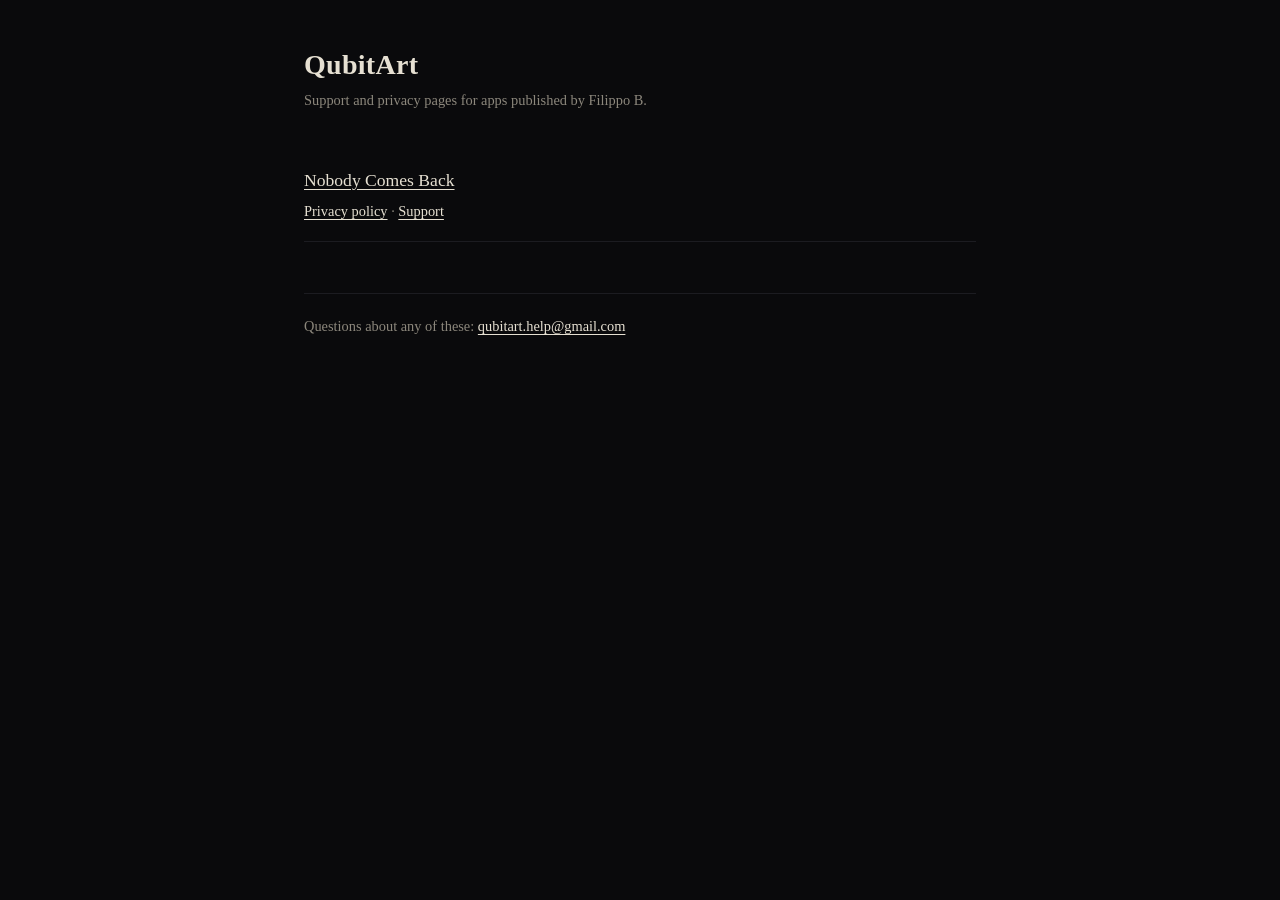
<file: index.html>
<!doctype html>
<html lang="en">
<head>
<meta charset="utf-8">
<meta name="viewport" content="width=device-width, initial-scale=1">
<title>QubitArt — Apps</title>
<meta name="description" content="Support and privacy pages for QubitArt's apps.">
<link rel="stylesheet" href="assets/style.css">
</head>
<body>
<main>
<h1>QubitArt</h1>
<p class="meta">Support and privacy pages for apps published by Filippo B.</p>

<ul class="apps">
  <li>
    <div class="name"><a href="nobody-comes-back/">Nobody Comes Back</a></div>
    <div class="links">
      <a href="nobody-comes-back/privacy/">Privacy policy</a> ·
      <a href="nobody-comes-back/support/">Support</a>
    </div>
  </li>
</ul>

<footer>Questions about any of these: <a href="mailto:qubitart.help@gmail.com">qubitart.help@gmail.com</a></footer>
</main>
</body>
</html>
</file>
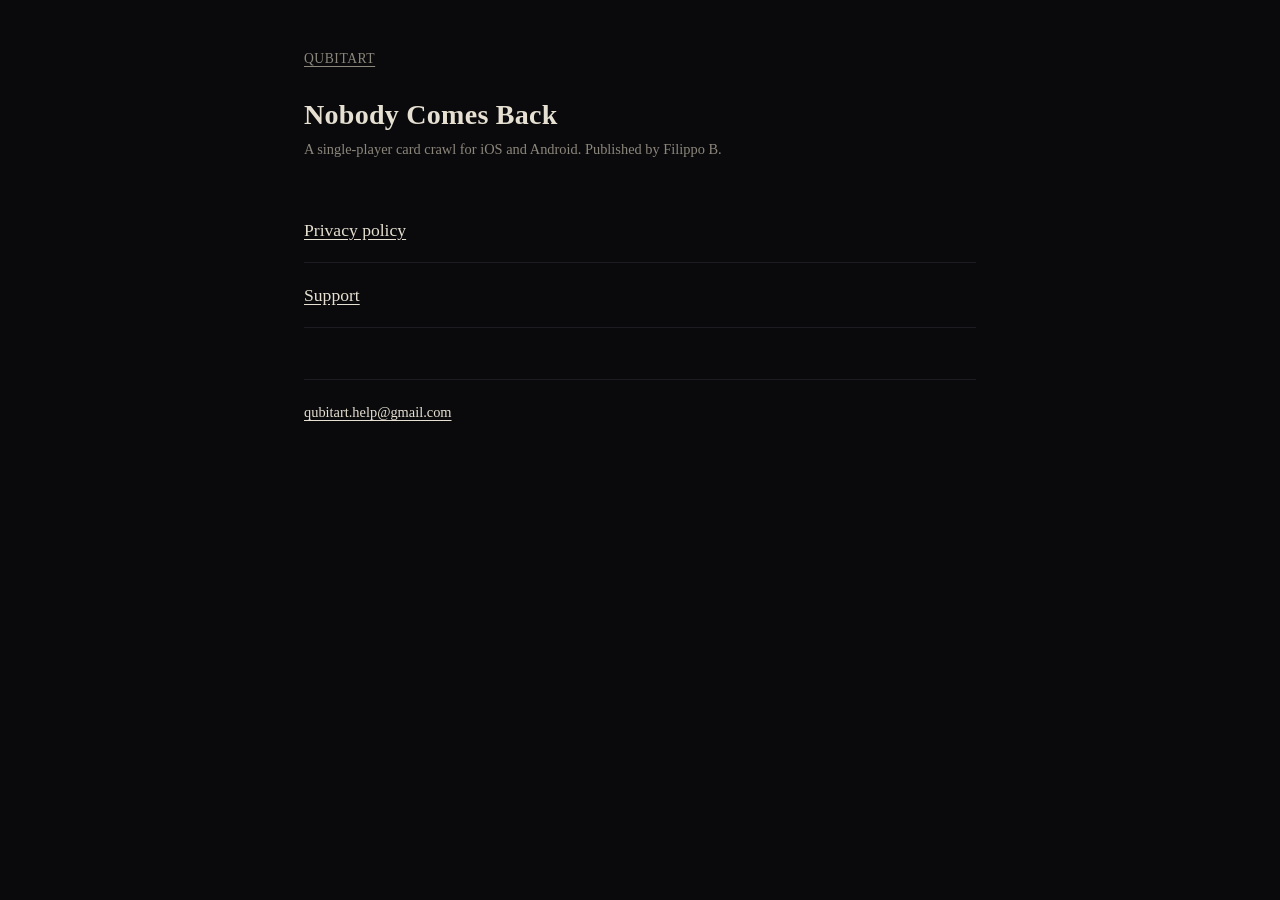
<file: nobody-comes-back/index.html>
<!doctype html>
<html lang="en">
<head>
<meta charset="utf-8">
<meta name="viewport" content="width=device-width, initial-scale=1">
<title>Nobody Comes Back</title>
<meta name="description" content="Support and privacy pages for the mobile game Nobody Comes Back.">
<link rel="stylesheet" href="../assets/style.css">
</head>
<body>
<main>
<p class="crumb"><a href="../">QubitArt</a></p>
<h1>Nobody Comes Back</h1>
<p class="meta">A single-player card crawl for iOS and Android. Published by Filippo B.</p>

<ul class="apps">
  <li><div class="name"><a href="privacy/">Privacy policy</a></div></li>
  <li><div class="name"><a href="support/">Support</a></div></li>
</ul>

<footer><a href="mailto:qubitart.help@gmail.com">qubitart.help@gmail.com</a></footer>
</main>
</body>
</html>
</file>
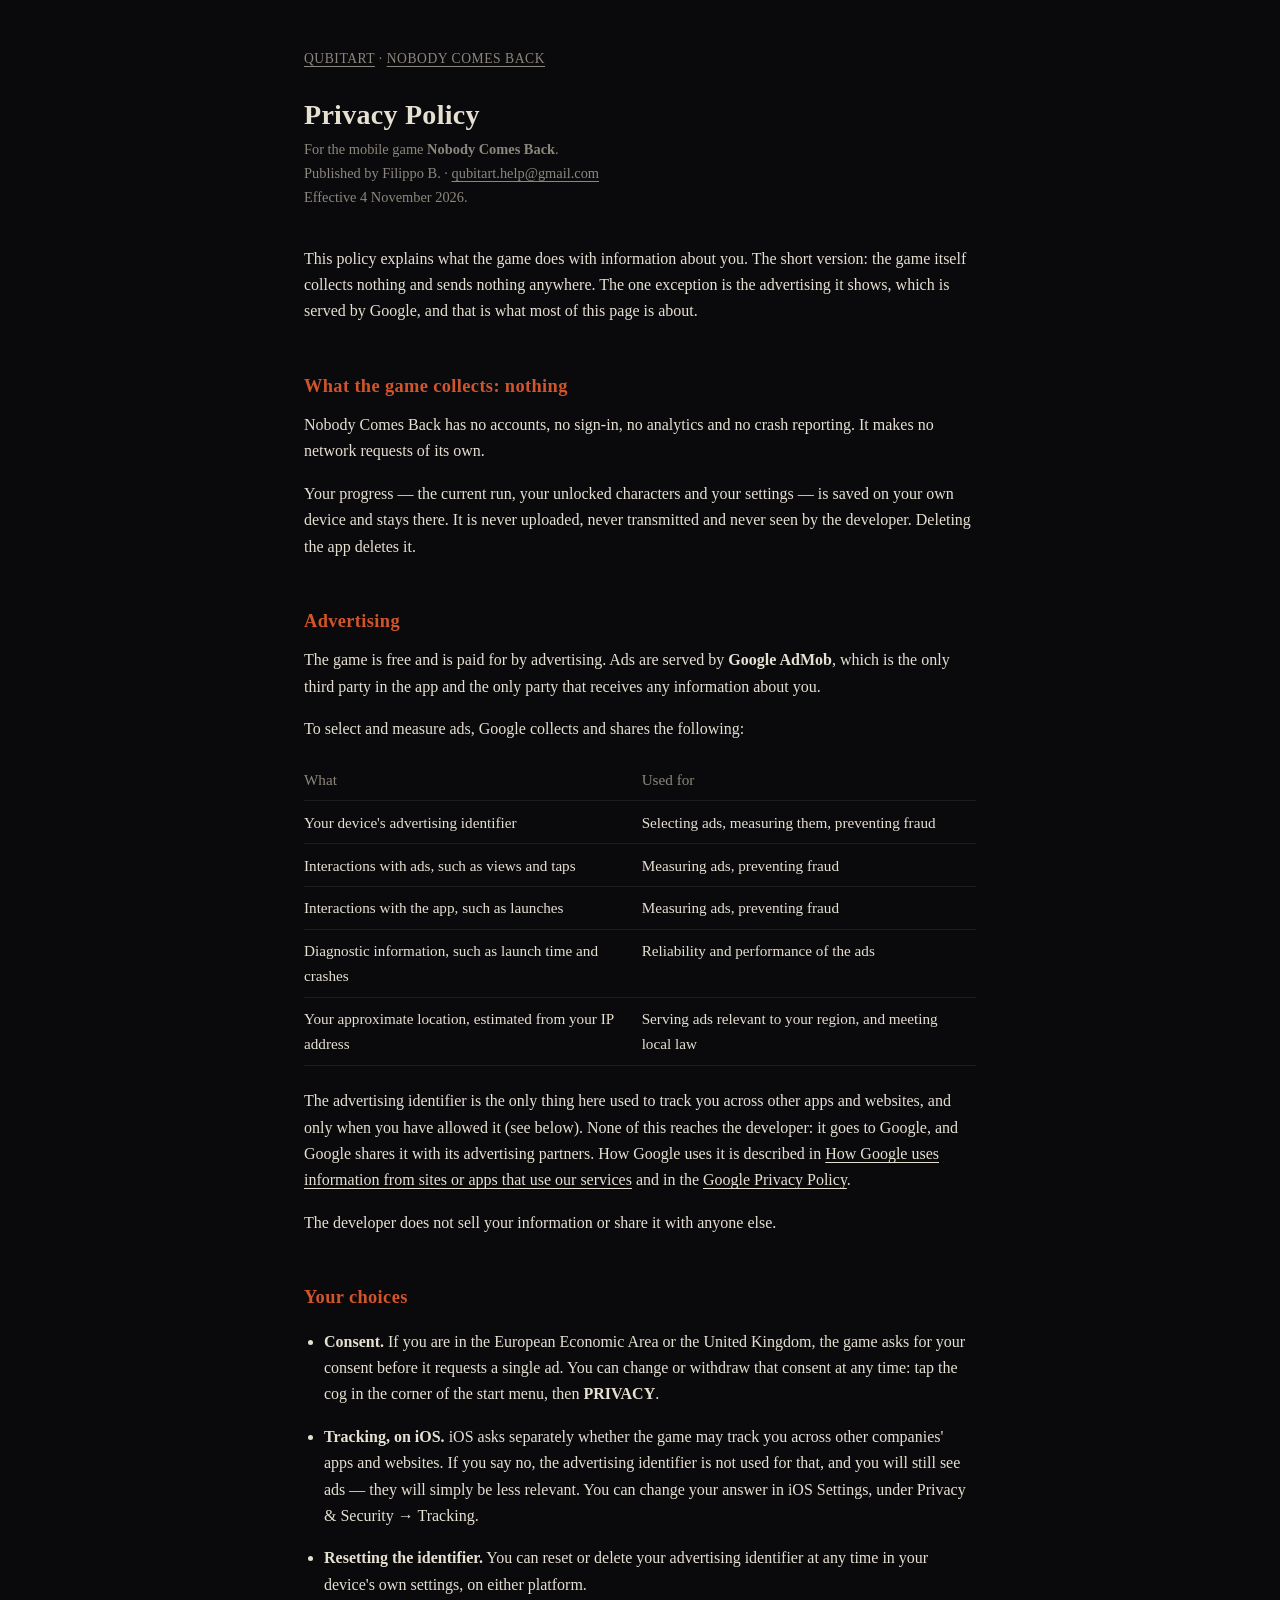
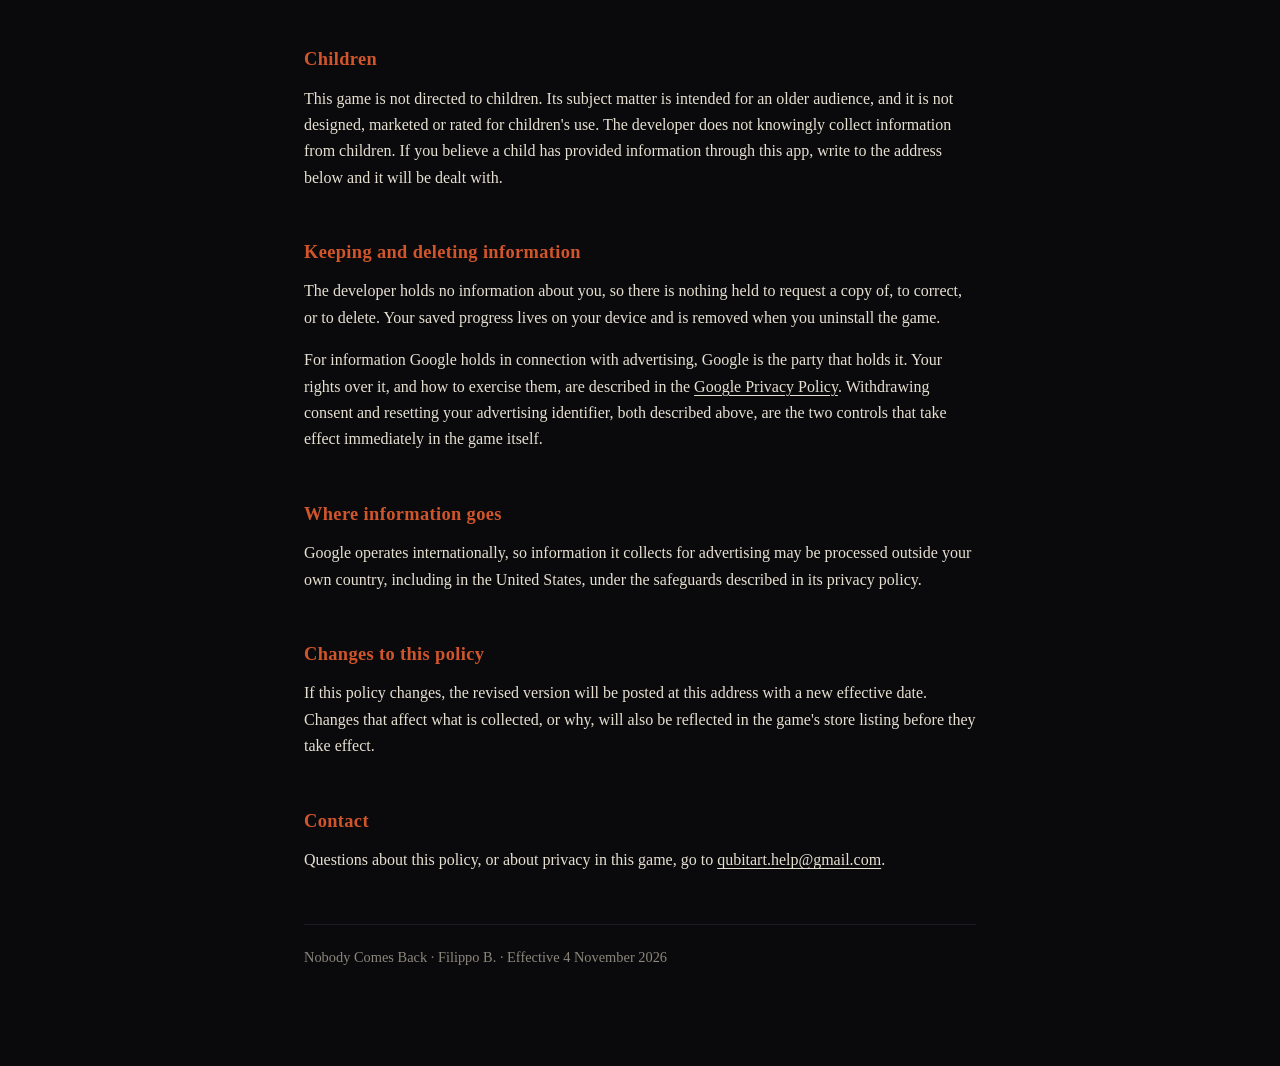
<file: nobody-comes-back/privacy/index.html>
<!doctype html>
<html lang="en">
<head>
<meta charset="utf-8">
<meta name="viewport" content="width=device-width, initial-scale=1">
<title>Privacy Policy — Nobody Comes Back</title>
<meta name="description" content="The privacy policy for the mobile game Nobody Comes Back.">
<link rel="stylesheet" href="../../assets/style.css">
</head>
<body>
<main>
<p class="crumb"><a href="../../">QubitArt</a> · <a href="../">Nobody Comes Back</a></p>

<h1>Privacy Policy</h1>
<p class="meta">
  For the mobile game <strong>Nobody Comes Back</strong>.<br>
  Published by Filippo B. · <a href="mailto:qubitart.help@gmail.com">qubitart.help@gmail.com</a><br>
  Effective 4 November 2026.
</p>

<p>This policy explains what the game does with information about you. The short version: the game
itself collects nothing and sends nothing anywhere. The one exception is the advertising it shows,
which is served by Google, and that is what most of this page is about.</p>

<h2>What the game collects: nothing</h2>

<p>Nobody Comes Back has no accounts, no sign-in, no analytics and no crash reporting. It makes no
network requests of its own.</p>

<p>Your progress — the current run, your unlocked characters and your settings — is saved on your
own device and stays there. It is never uploaded, never transmitted and never seen by the
developer. Deleting the app deletes it.</p>

<h2>Advertising</h2>

<p>The game is free and is paid for by advertising. Ads are served by <strong>Google AdMob</strong>,
which is the only third party in the app and the only party that receives any information about
you.</p>

<p>To select and measure ads, Google collects and shares the following:</p>

<table>
  <tr><th>What</th><th>Used for</th></tr>
  <tr><td>Your device's advertising identifier</td><td>Selecting ads, measuring them, preventing fraud</td></tr>
  <tr><td>Interactions with ads, such as views and taps</td><td>Measuring ads, preventing fraud</td></tr>
  <tr><td>Interactions with the app, such as launches</td><td>Measuring ads, preventing fraud</td></tr>
  <tr><td>Diagnostic information, such as launch time and crashes</td><td>Reliability and performance of the ads</td></tr>
  <tr><td>Your approximate location, estimated from your IP address</td><td>Serving ads relevant to your region, and meeting local law</td></tr>
</table>

<p>The advertising identifier is the only thing here used to track you across other apps and
websites, and only when you have allowed it (see below). None of this reaches the developer: it goes
to Google, and Google shares it with its advertising partners. How Google uses it is described in
<a href="https://policies.google.com/technologies/partner-sites">How Google uses information from
sites or apps that use our services</a> and in the
<a href="https://policies.google.com/privacy">Google Privacy Policy</a>.</p>

<p>The developer does not sell your information or share it with anyone else.</p>

<h2>Your choices</h2>

<ul>
  <li><strong>Consent.</strong> If you are in the European Economic Area or the United Kingdom, the
  game asks for your consent before it requests a single ad. You can change or withdraw that
  consent at any time: tap the cog in the corner of the start menu, then <strong>PRIVACY</strong>.</li>
  <li><strong>Tracking, on iOS.</strong> iOS asks separately whether the game may track you across
  other companies' apps and websites. If you say no, the advertising identifier is not used for
  that, and you will still see ads — they will simply be less relevant. You can change your answer
  in iOS Settings, under Privacy &amp; Security → Tracking.</li>
  <li><strong>Resetting the identifier.</strong> You can reset or delete your advertising
  identifier at any time in your device's own settings, on either platform.</li>
</ul>

<h2>Children</h2>

<p>This game is not directed to children. Its subject matter is intended for an older audience, and
it is not designed, marketed or rated for children's use. The developer does not knowingly collect
information from children. If you believe a child has provided information through this app, write
to the address below and it will be dealt with.</p>

<h2>Keeping and deleting information</h2>

<p>The developer holds no information about you, so there is nothing held to request a copy of, to
correct, or to delete. Your saved progress lives on your device and is removed when you uninstall
the game.</p>

<p>For information Google holds in connection with advertising, Google is the party that holds it.
Your rights over it, and how to exercise them, are described in the
<a href="https://policies.google.com/privacy">Google Privacy Policy</a>. Withdrawing consent and
resetting your advertising identifier, both described above, are the two controls that take effect
immediately in the game itself.</p>

<h2>Where information goes</h2>

<p>Google operates internationally, so information it collects for advertising may be processed
outside your own country, including in the United States, under the safeguards described in its
privacy policy.</p>

<h2>Changes to this policy</h2>

<p>If this policy changes, the revised version will be posted at this address with a new effective
date. Changes that affect what is collected, or why, will also be reflected in the game's store
listing before they take effect.</p>

<h2>Contact</h2>

<p>Questions about this policy, or about privacy in this game, go to
<a href="mailto:qubitart.help@gmail.com">qubitart.help@gmail.com</a>.</p>

<footer>Nobody Comes Back · Filippo B. · Effective 4 November 2026</footer>
</main>
</body>
</html>
</file>
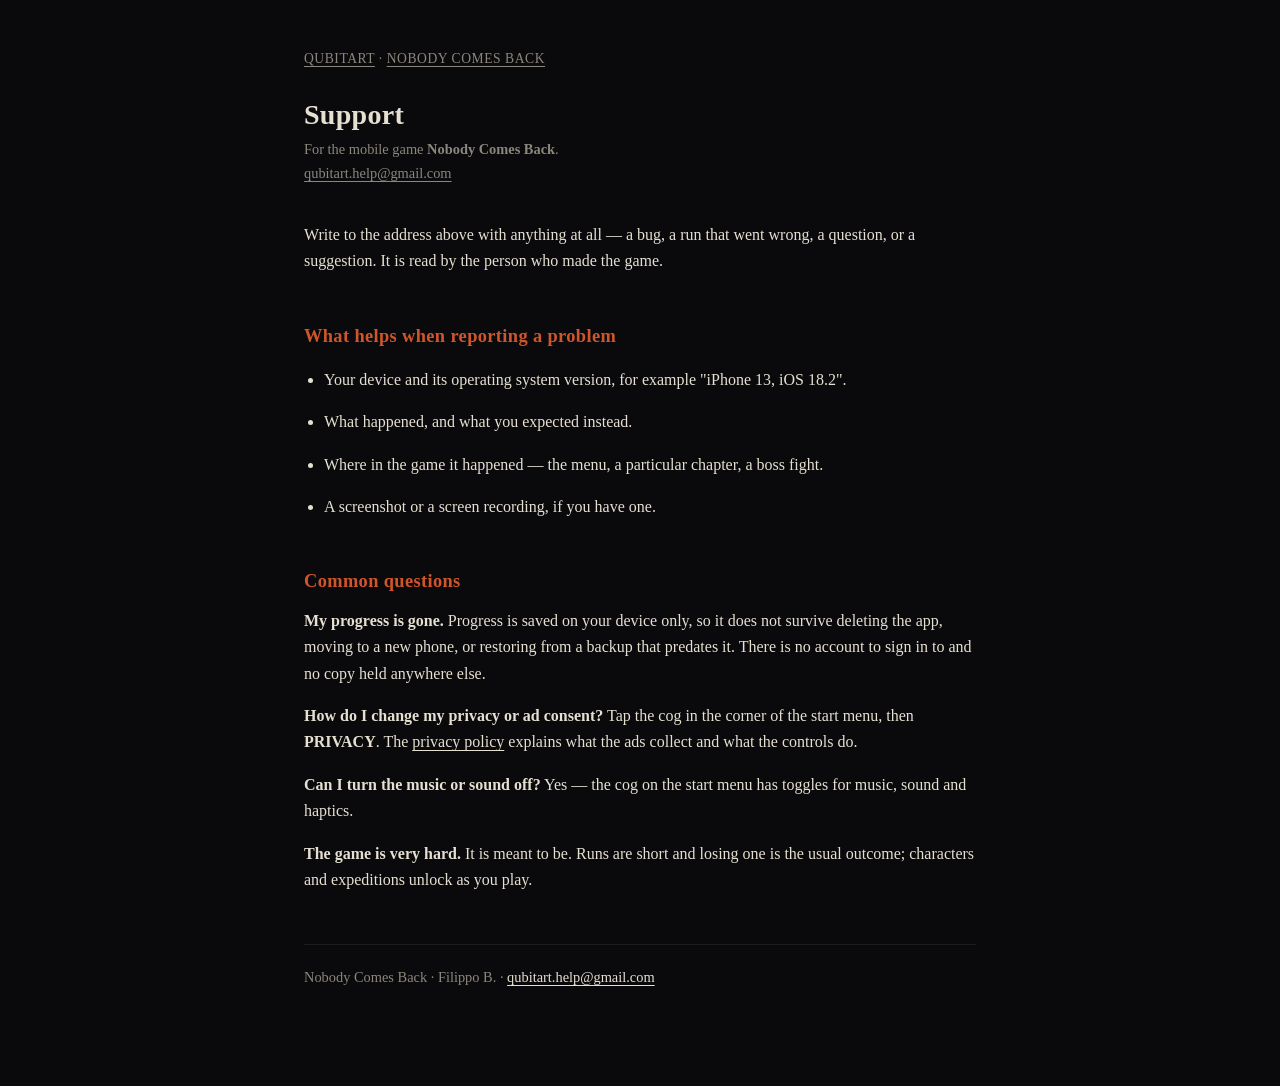
<file: nobody-comes-back/support/index.html>
<!doctype html>
<html lang="en">
<head>
<meta charset="utf-8">
<meta name="viewport" content="width=device-width, initial-scale=1">
<title>Support — Nobody Comes Back</title>
<meta name="description" content="Support for the mobile game Nobody Comes Back.">
<link rel="stylesheet" href="../../assets/style.css">
</head>
<body>
<main>
<p class="crumb"><a href="../../">QubitArt</a> · <a href="../">Nobody Comes Back</a></p>

<h1>Support</h1>
<p class="meta">
  For the mobile game <strong>Nobody Comes Back</strong>.<br>
  <a href="mailto:qubitart.help@gmail.com">qubitart.help@gmail.com</a>
</p>

<p>Write to the address above with anything at all — a bug, a run that went wrong, a question, or
a suggestion. It is read by the person who made the game.</p>

<h2>What helps when reporting a problem</h2>

<ul>
  <li>Your device and its operating system version, for example "iPhone 13, iOS 18.2".</li>
  <li>What happened, and what you expected instead.</li>
  <li>Where in the game it happened — the menu, a particular chapter, a boss fight.</li>
  <li>A screenshot or a screen recording, if you have one.</li>
</ul>

<h2>Common questions</h2>

<p><strong>My progress is gone.</strong> Progress is saved on your device only, so it does not
survive deleting the app, moving to a new phone, or restoring from a backup that predates it. There
is no account to sign in to and no copy held anywhere else.</p>

<p><strong>How do I change my privacy or ad consent?</strong> Tap the cog in the corner of the start
menu, then <strong>PRIVACY</strong>. The <a href="../privacy/">privacy policy</a> explains what the
ads collect and what the controls do.</p>

<p><strong>Can I turn the music or sound off?</strong> Yes — the cog on the start menu has toggles
for music, sound and haptics.</p>

<p><strong>The game is very hard.</strong> It is meant to be. Runs are short and losing one is the
usual outcome; characters and expeditions unlock as you play.</p>

<footer>Nobody Comes Back · Filippo B. · <a href="mailto:qubitart.help@gmail.com">qubitart.help@gmail.com</a></footer>
</main>
</body>
</html>
</file>
<file: assets/style.css>
/* One stylesheet for every app page on this site. Dark, serif, readable on a phone.
   Pages reference it by relative path, because project Pages are served from a
   subdirectory and a root-relative path would break. */
:root {
  color-scheme: dark;
  --void: #0a0a0c;
  --ash: #1c1c21;
  --bone: #e6e0d2;
  --ember: #d1552b;
  --muted: #8c877c;
}
* { box-sizing: border-box; }
body {
  margin: 0;
  padding: 48px 16px 96px;
  background: var(--void);
  color: var(--bone);
  font: 16px/1.65 ui-serif, Georgia, "Times New Roman", serif;
  -webkit-text-size-adjust: 100%;
}
main { max-width: 42rem; margin: 0 auto; }
h1 { font-size: 1.75rem; line-height: 1.2; margin: 0 0 .25em; letter-spacing: .01em; }
h2 { font-size: 1.15rem; margin: 2.5em 0 .6em; color: var(--ember); letter-spacing: .02em; }
p, li { margin: 0 0 1em; }
ul { padding-left: 1.25em; }
a { color: var(--bone); text-underline-offset: 3px; }
a:hover { color: var(--ember); }
.meta { color: var(--muted); font-size: .9rem; margin-bottom: 2.5em; }
.meta a { color: var(--muted); }
.crumb { color: var(--muted); font-size: .85rem; margin: 0 0 2em; letter-spacing: .04em; text-transform: uppercase; }
.crumb a { color: var(--muted); }
table { width: 100%; border-collapse: collapse; margin: 0 0 1.5em; font-size: .95rem; }
th, td { text-align: left; vertical-align: top; padding: .55em .75em .55em 0; border-bottom: 1px solid var(--ash); }
th { color: var(--muted); font-weight: normal; }
.apps { list-style: none; padding: 0; }
.apps li { border-bottom: 1px solid var(--ash); padding: 1.1em 0; margin: 0; }
.apps .name { font-size: 1.1rem; }
.apps .links { color: var(--muted); font-size: .9rem; margin-top: .35em; }
footer { margin-top: 3.5em; padding-top: 1.5em; border-top: 1px solid var(--ash); color: var(--muted); font-size: .9rem; }
</file>
